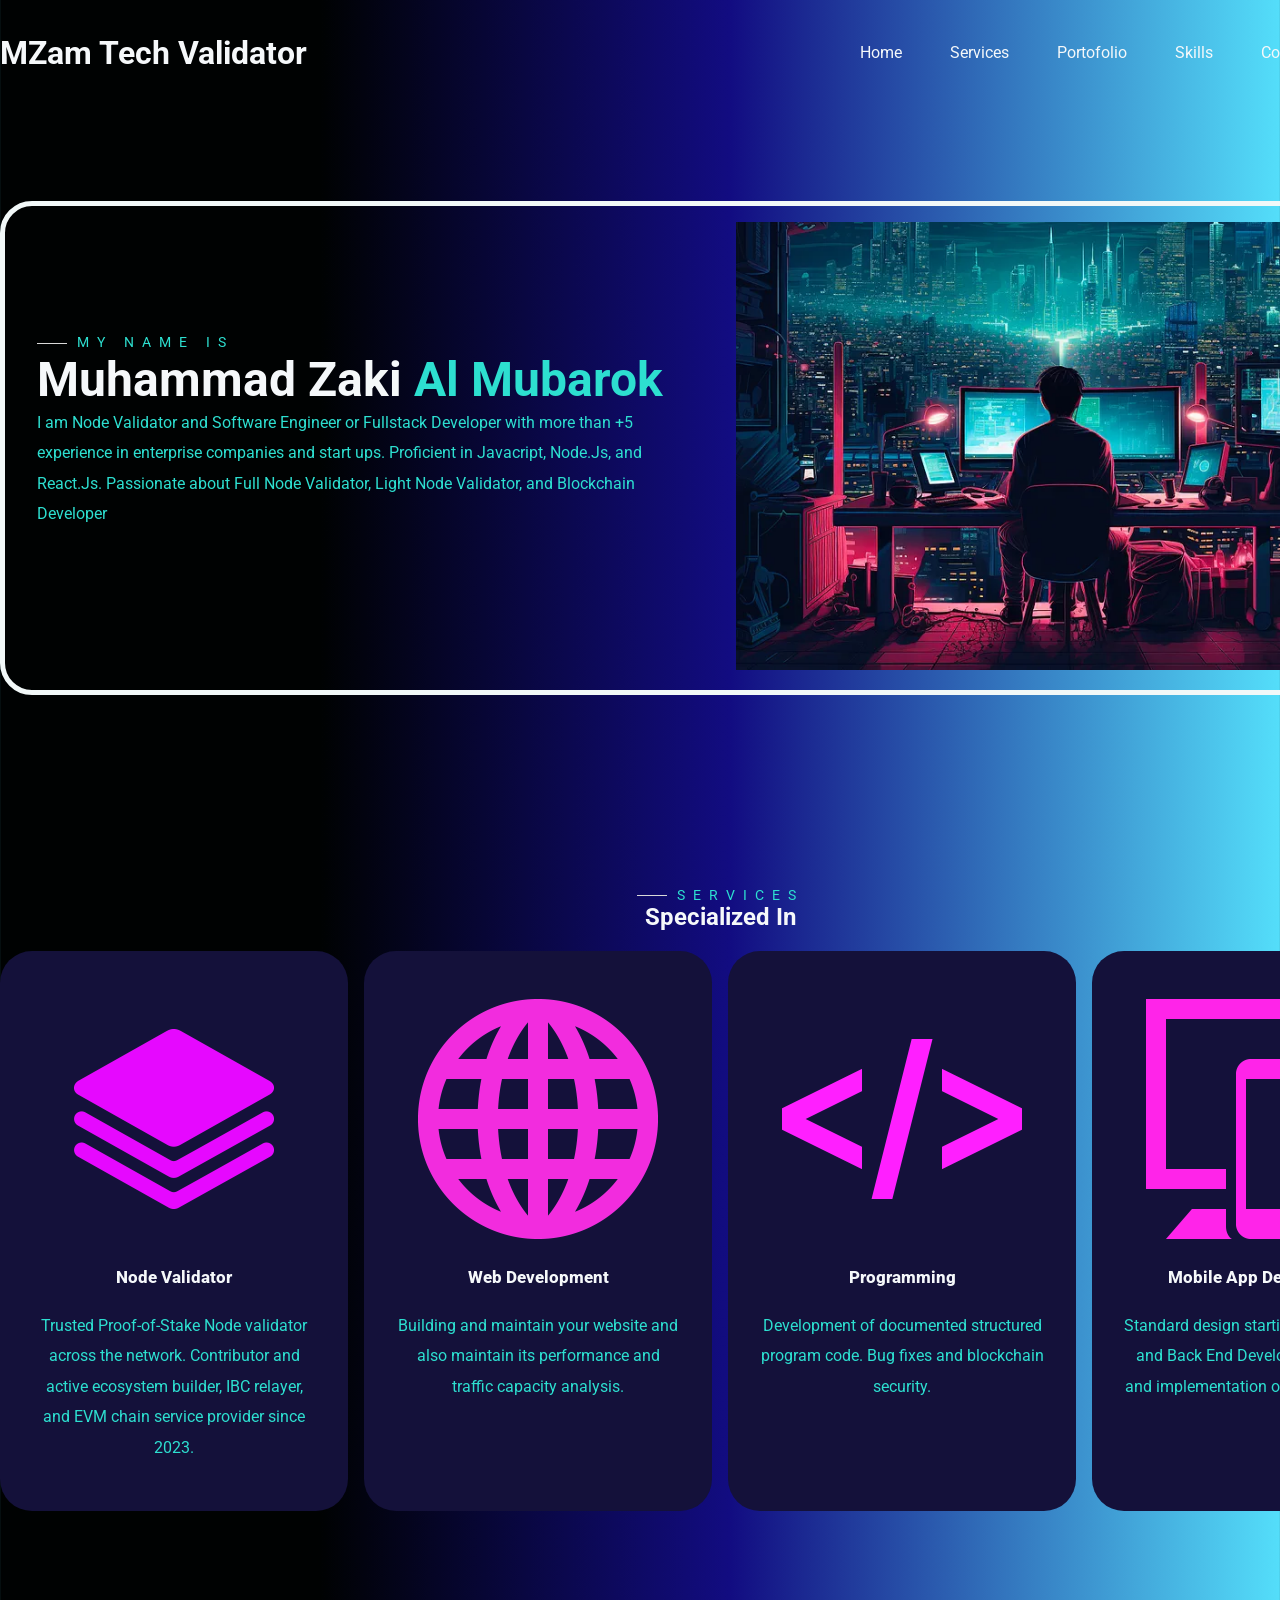
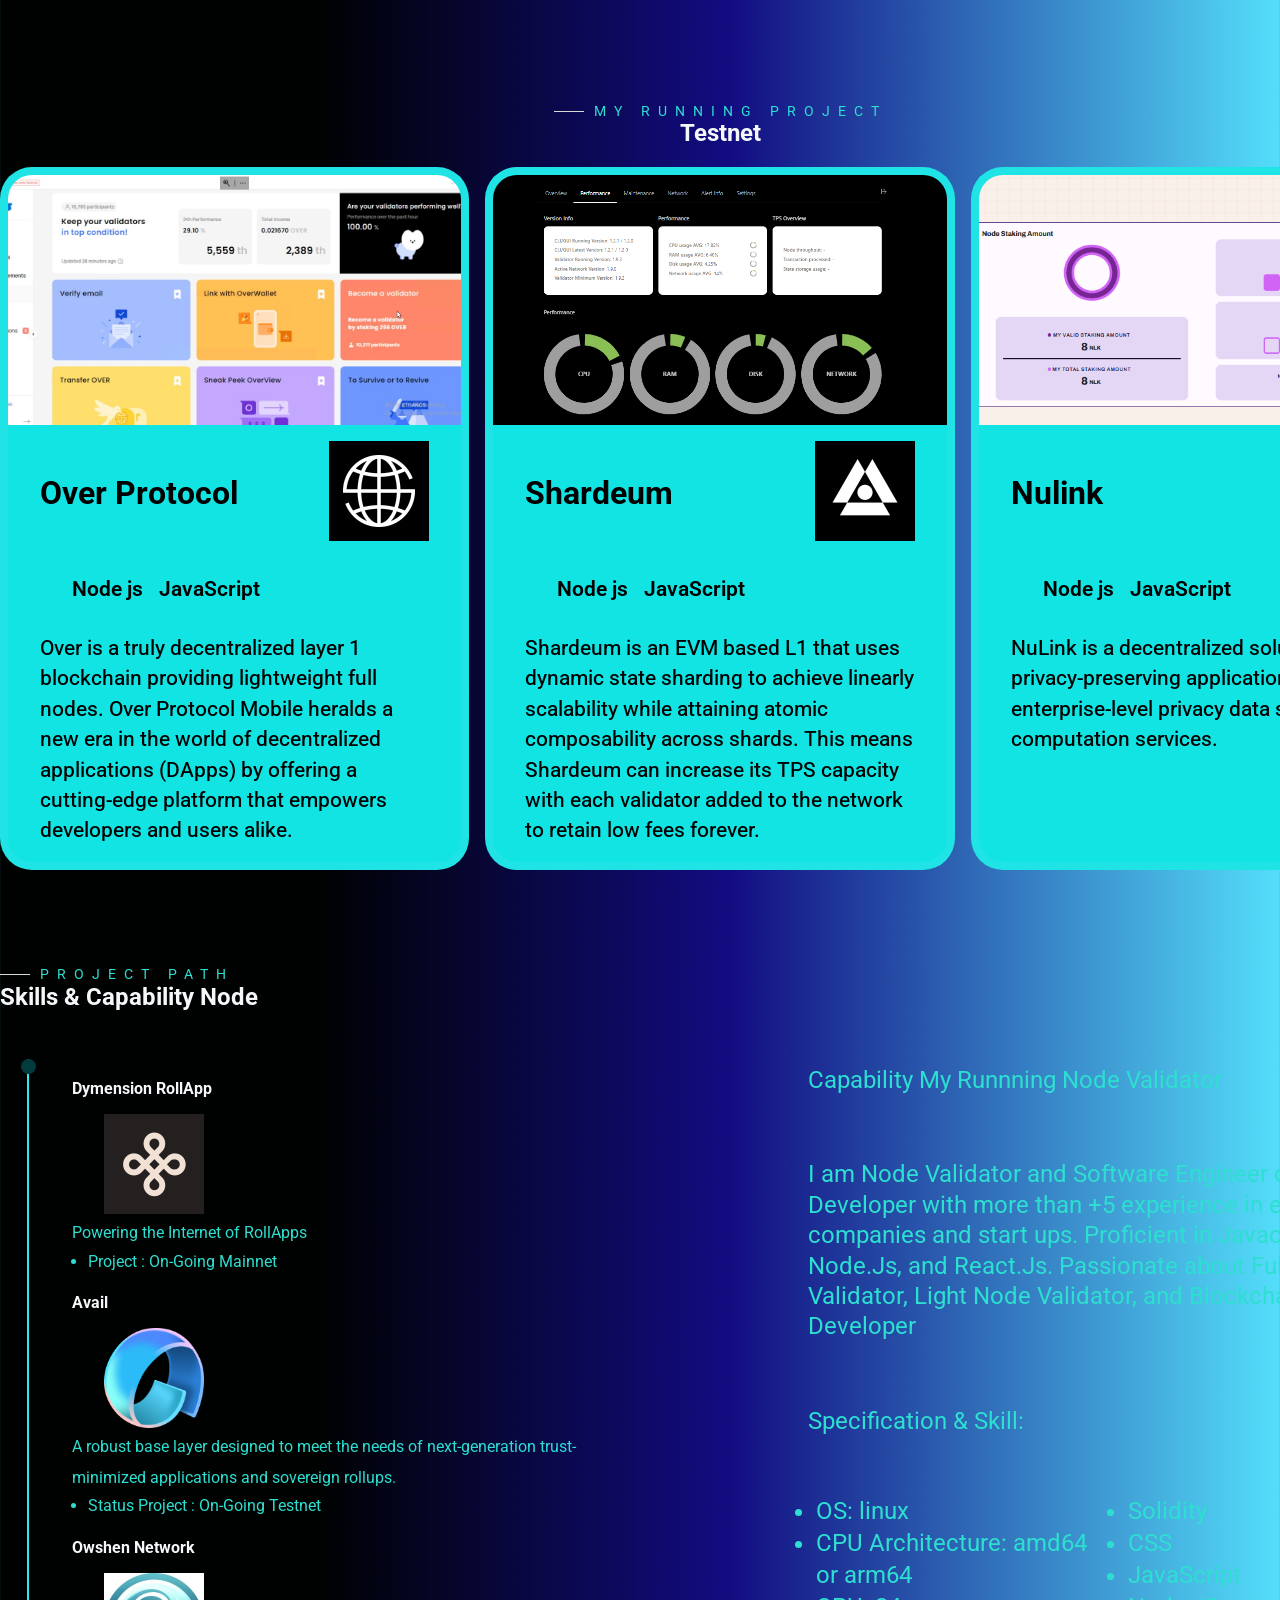
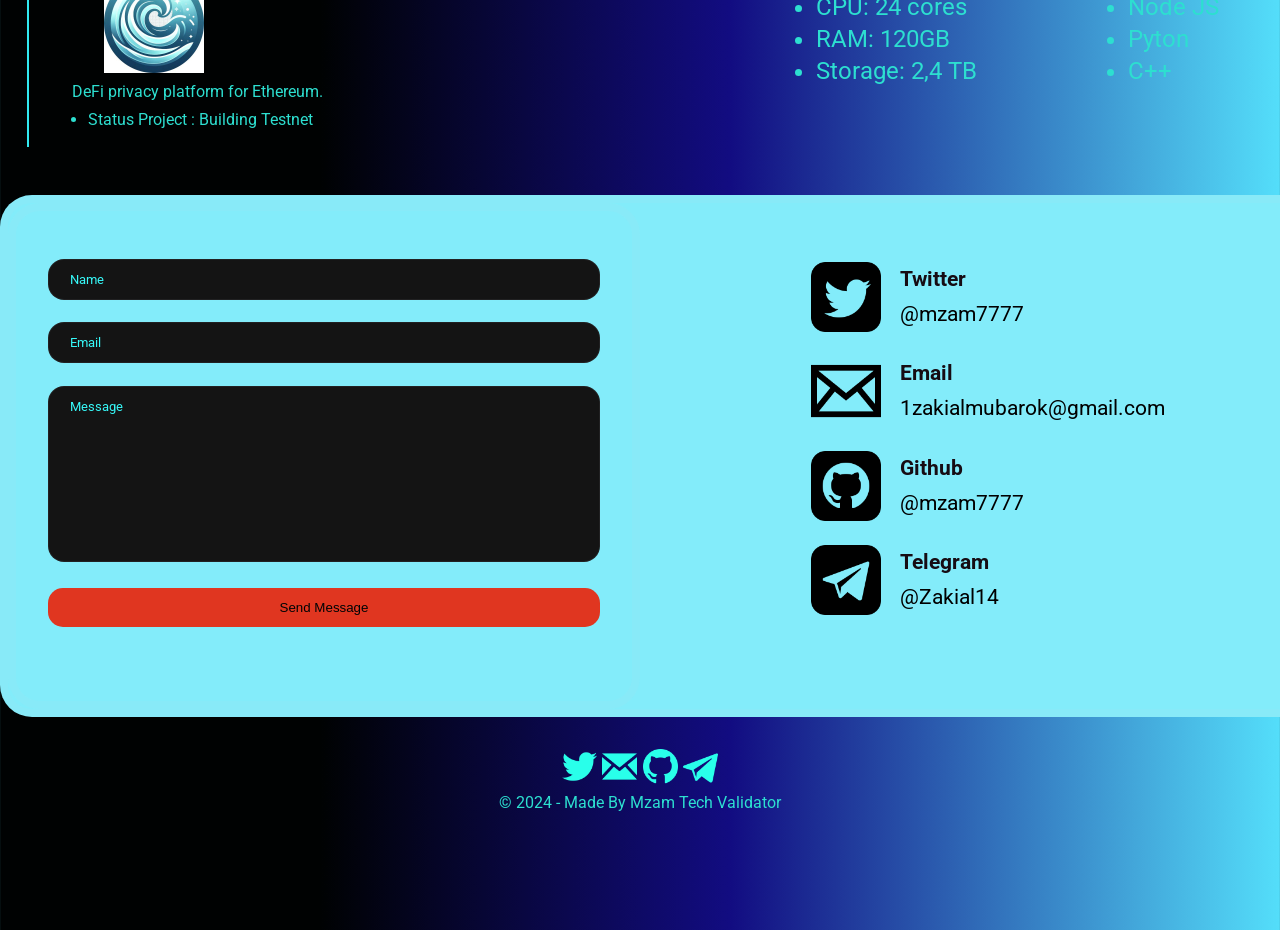
<file: index.html>
<!DOCTYPE html>
<html lang="en">
    <head>
        <meta charset="UTF-8">
        <meta http-equiv="X-UA-Compatible" content="IE=edge"/>
        <meta name="viewport" content="width=device-width, initial-scale=1.0"/>
        <title>Muhammad Zaki Al Mubarok - Node Validator</title>
        <link rel="stylesheet" href="./styles/style.css"/>
        <link rel="stylesheet" href="./styles/responsive.css"/>

    </head>

    <body>

        <!--Header-->
        <header class="header">
            <div class="main-container">
                <div class="nav">
                    <div class="logo">
                        <a href="/">MZam Tech Validator</a>
                    </div>

                    <nav class="navbar">
                        <ul>
                            <li><a href="#hero">Home</a></li>
                            <li><a href="#services">Services</a></li>
                            <li><a href="#portofolios">Portofolio</a></li>
                            <li><a href="#experiences">Skills</a></li>
                            <li><a href="#contact">Contact</a></li>
                            <li>
                                <a href="/resume.pdf" target="_blank">
                                    <button class="btn">Resume</button>
                                </a>
                             </li>
                        </ul>
                    </nav>

                    
                    <div class="burger">
                        <div class="line-1"></div>
                        <div class="line-2"></div>
                        <div class="line-3"></div> 
                        
                        
                    </div> 
                </div>

                
            </div>

        </header>
        <!--End Header-->



        <section id="hero">

            <div class="main-container">
            

                <div class="hero-grid">

              


             
                   <div class="hero-left">
                        <h3 class="pre-title">My name is</h3>
                        <h1 class="hero-name">Muhammad Zaki <span>Al Mubarok</span></h1>
                        <p>I am Node Validator and Software Engineer or Fullstack Developer with more than +5 experience in enterprise companies and start ups. Proficient in Javacript, Node.Js, and React.Js. Passionate about Full Node Validator, Light Node Validator, and Blockchain Developer</p>

                    

                    </div>

                    <div class="hero-right">
                
                        <img src="./images/itigogo.jpeg" width="670px" height="480x" />

                    </div>
                </div>

             
            </div>

            

           
        </section>
        <!--Services-->
        <section id="services">
            <div class="services main-container">
                <h3 class="pre-title">Services</h3>
                <h1 class="section-title services-title">Specialized In</h1>

                <div class="grid-3">
                    <!--Services 1-->
                    <div class="service">
                        <div clas="service-icon">
                            <img src="./images/icon1.jpeg"/>
                            

                        </div>
                        <h4>Node Validator</h4>
                        <p>Trusted Proof-of-Stake Node validator across the network. Contributor and active ecosystem builder, IBC relayer, and EVM chain service provider since 2023.</p>
                    </div>
                    
                    <!--Services 2-->
                    <div class="service">
                        <div clas="service-icon">
                            <img src="./images/web.jpeg"/>
                            

                        </div>
                        <h4>Web Development</h4>
                        <p>Building and maintain your website and also maintain its performance and traffic capacity analysis.</p>
                    </div>

                    <!--Services 3-->
                    <div class="service">
                        <div clas="service-icon">
                            <img src="./images/codelogos.jpeg"/>
                            

                        </div>
                        <h4>Programming</h4>
                        <p>Development of documented structured program code. Bug fixes and blockchain security.</p>
                    </div>

                    <!--Services 4-->
                    <div class="service">
                        <div clas="service-icon">
                            <img src="./images/mobileapp.jpeg"/>
                            

                        </div>
                        <h4>Mobile App Development</h4>
                        <p>Standard design starting from Front End and Back End Development. Building and implementation of your application.</p>
                    </div>

                     
                </div>
            </div>
        </section>
        <!--End of Services-->
        


        <!--Portofolio-->
        <section id="portofolios">


            <div class="portofolios main-container">
                <h3 class="pre-title">My Running Project</h3>
                <h1 class="section-title">Testnet</h1>

                <div class="grid-3">
                   

                    <!--Portofolio 2-->
                    <div class="portofolio">
                        <div class="portofolio-cover">
                            <img src="./images/OverProtocol.jpeg" alt="Portofolio 2">
                        </div>

                        <div class="portofolio-info">
                            <div class="portofolio-title">
                                <h4>Over Protocol</h4>
                                <a href="https://over.network/overnode" class="portofolio-link">
                                    <img src="./images/LogoOver.jpg" width="100px" height="100px" >
                                </a>
                            
                            </div>

                            <div class="portofolio-tags">
                                <div>Node js</div>
                                <div>JavaScript</div>
                            </div>


                            <p>
                                Over is a truly decentralized layer 1 blockchain providing lightweight full nodes. Over Protocol Mobile heralds a new era in the world of decentralized applications (DApps) by offering a cutting-edge platform that empowers developers and users alike.
                            </p>
                        </div>
                    </div>

                    <!--Portofolio 1-->
                    <div class="portofolio">
                        <div class="portofolio-cover">
                            <img src="./images/Shardeum.jpeg" alt="Portofolio 1" >

                        </div>

                        <div class="portofolio-info">
                            <div class="portofolio-title">
                                <h4>Shardeum</h4>
                                <a href="https://137.184.121.193:8080/" class="portofolio-link">
                                    <img src="./images/LogoShardeum.jpg" width="100px" height="100px">
                                </a>
                            
                            </div>

                            <div class="portofolio-tags">
                                <div>Node js</div>
                                <div>JavaScript</div>
                            </div>


                            <p>
                                Shardeum is an EVM based L1 that uses dynamic state sharding to achieve linearly scalability while attaining atomic composability across shards. This means Shardeum can increase its TPS capacity with each validator added to the network to retain low fees forever.
                            </p>
                        </div>
                    </div>

                    



                    <!--Portofolio 3-->
                    <div class="portofolio">
                        <div class="portofolio-cover">
                            <img src="./images/Nulink.jpeg" alt="Portofolio 3">
                        </div>

                        <div class="portofolio-info">
                            <div class="portofolio-title">
                                <h4>Nulink</h4>
                                <a href="https://dashboard.testnet.nulink.org/staking" class="portofolio-link">
                                    <img src="./images/LogoNulink.jpg" width="100px" height="100px">
                                </a>
                            
                            </div>

                            <div class="portofolio-tags">
                                <div>Node js</div>
                                <div>JavaScript</div>
                            </div>


                            <p>
                                NuLink is a decentralized solution for privacy-preserving application. It provides enterprise-level privacy data sharing and computation services.
                            </p>
                        </div>
                    </div>







                </div>
                
            </div>
        </section>

        <!--End of Portofolio-->


        <!--Experience Build and Capability Node-->
        <section id="experiences">
            <div class="experience main-container">
                <h3 class="pre-title">Project Path</h3>
                <h1 class="section-title">Skills & Capability Node</h1>

                <div class="build-grid">
                    <div class="build-left">
                        <div class="project">
                            <div class="line">
                                <div></div>
                            </div>

                            <div class="project-info">
                                <div class="project-title">
                                    <h4>Dymension RollApp</h4>
                                    <a href="/" class="project-link">
                                        <img src="./images/LogoDymension.jpg" width="100px" height="100px">
                                    </a>

                                   

                                    <p> Powering the Internet of RollApps
                                    </p> 

                                    
                                    <ul>
                                        <li>Project : On-Going Mainnet</li>
                                    </ul> 

                                </div>

                                <div class="project-title">
                                    <h4>Avail</h4>
                                    <a href="/" class="project-link">
                                        <img src="./images/LogoAvail.jpeg" width="100px" height="100px">
                                    </a>


                                    <p> 
                                        A robust base layer designed to meet the needs of next-generation trust-minimized applications and sovereign rollups.
                                    </p> 

                                    <ul>
                                        <li>Status Project : On-Going Testnet</li>
                                    </ul> 
                                   




                                </div>

                                <div class="project-title">
                                    <h4>Owshen Network</h4>
                                    <a href="/" class="project-link">
                                        <img src="./images/LogoOwshen.jpeg" width="100px" height="100px">
                                    </a>

                                    <p> 
                                        DeFi privacy platform for Ethereum.
                                    </p> 

                                    <ul>
                                        <li>Status Project : Building Testnet</li>


                                    </ul>
                                    


                                </div>
                                
                            </div>
                        </div>
                    </div>










                    <div class="build-right">
                        <p>
                            Capability My Runnning Node Validator 
                        </p>

                        <p>I am Node Validator and Software Engineer or Fullstack Developer with more than +5 experience in enterprise companies and start ups. Proficient in Javacript, Node.Js, and React.Js. Passionate about Full Node Validator, Light Node Validator, and Blockchain Developer</p>
                        <p>
                            Specification & Skill:
                        </p>

                        <div class="skill-list">
                            <ul>
                                <li>OS: linux</li>
                                <li>CPU Architecture: amd64 or arm64</li>
                                <li>CPU: 24 cores</li>
                                <li>RAM: 120GB</li>
                                <li>Storage: 2,4 TB</li>

                            </ul>

                          

                            <ul> 
                                <li>Solidity</li>
                                <li>CSS</li>
                                <li>JavaScript</li>
                                <li>Node JS</li>
                                <li>Pyton</li>
                                <li>C++</li>
                            </ul>






                        </div>

                    </div>
                </div>

            </div>
        </section>

        <!--End Experience Build and Capability Node-->

    
        <!--Contact-->
        <section id="contact">

            

            <div class="contact main-container">
                <div class="contact-left">
                    <form 
                    class="contact-form" 
                    action="https://formspree.io/f/mvoerobk" 
                    method="POST">
                        <div>
                            <input type="text" placeholder="Name" name="name"/>
                        </div>

                        <div>
                            <input type="email" placeholder="Email" name="email"/>
                        </div>

                        <div>
                            <textarea type="message" 
                            placeholder="Message"
                            name="message" id="message" cols="30" rows="10"></textarea>
                        </div>

                        <div>
                            <button class="btn-submit">Send Message</button>
                        </div>
                        
                    </form>

                </div>





                <div class="contact-right">

                     <!--Contact 1-->
                    <div class="contact-item">
                        <div class="contact-item-icon">
                            <img src="./images/iconmonstr-twitter-3-240.jpeg"width="70px" height="70px"/>
                        </div>

                        <div class="contact-item-detail">
                            <h4>Twitter</h4>
                            <p>@mzam7777</p>
                        </div>
                        
                    </div>

                   

                    <!--Contact 2-->
                    <div class="contact-item">
                        <div class="contact-item-icon">
                            <img src="./images/email.jpeg" width="70px" height="70px"/>
                        </div>

                        <div class="contact-item-detail">
                            <h4>Email</h4>
                            <p>1zakialmubarok@gmail.com</p>
                        </div>
                        
                    </div>

                    

                    <!--Contact 3-->

                    <div class="contact-item">
                        <div class="contact-item-icon">
                            <img src="./images/github.jpeg" width="70px" height="70px"/>
                        </div>

                        <div class="contact-item-detail">
                            <h4>Github</h4>
                            <p>@mzam7777</p>
                        </div>
                        
                    </div>

                   

                    <!--Contact 4-->

                    <div class="contact-item">
                        <div class="contact-item-icon">
                            <img src="./images/icontelegram.jpeg" width="70px" height="70px"/>
                        </div>

                        <div class="contact-item-detail">
                            <h4>Telegram</h4>
                            <p>@Zakial14</p>
                        </div>
                        
                    </div>

                    




                </div>
            </div>
        </section>



        <!--End Of Contact-->


        <!--Footer-->

        <section id="footer">
            <div class="footer-icons">
                <a href="">
                    <img src="./images/iconmonstr-twitter-1-240.jpeg" width="35px" height="35px"/>
                </a>

                <a href="">
                    <img src="./images/iconmonstr-email-1-240.jpeg" width="35px" height="35px"/>
                </a>

                <a href="">
                    <img src="./images/iconmonstr-github-1-240.jpeg" width="35px" height="35px"/>
                </a>

                <a href="">
                    <img src="./images/iconmonstr-telegram-1-240.jpeg" width="35px" height="35px"/>
                </a>

                <p>&#169; 2024 - Made By Mzam Tech Validator</p>
            </div>
            
        </section>
        <!--End Of Foooter-->

        <script src="scripts/main.js"></script>

        








    </body>
</html>
</file>
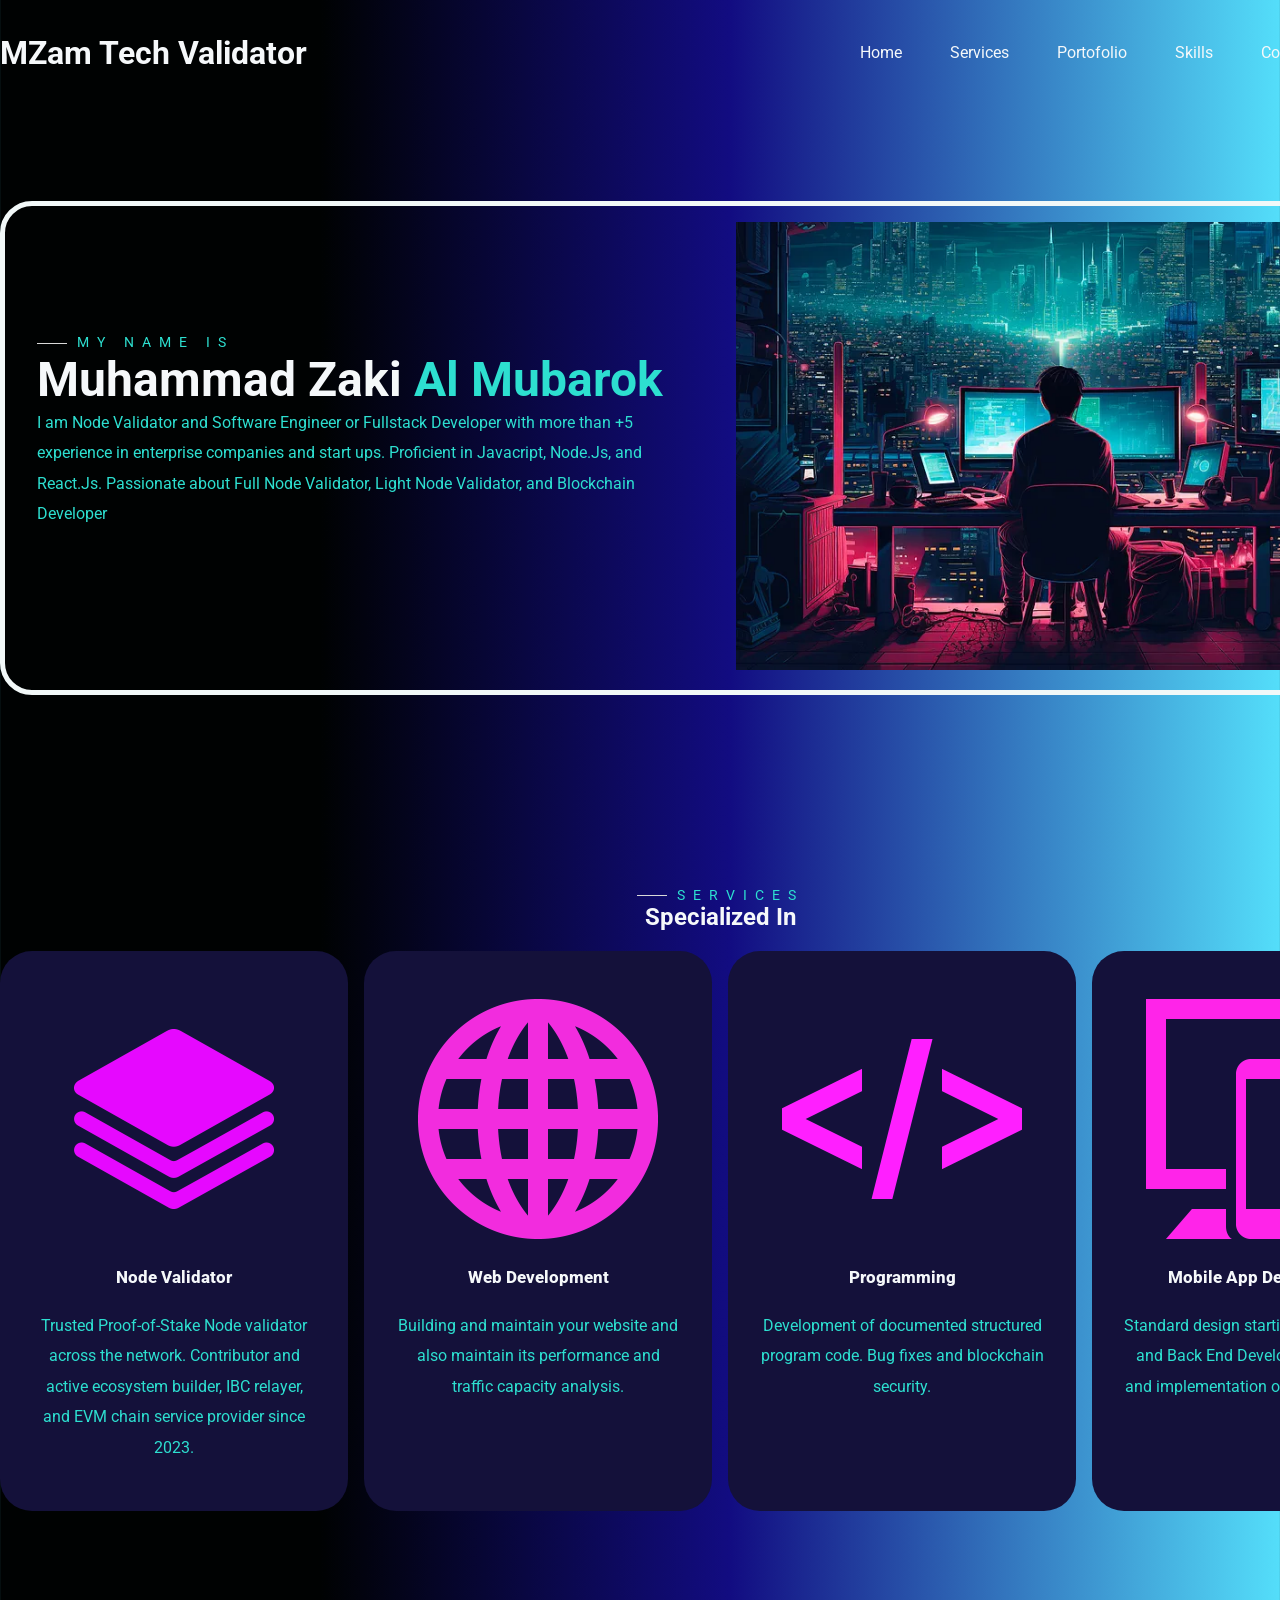
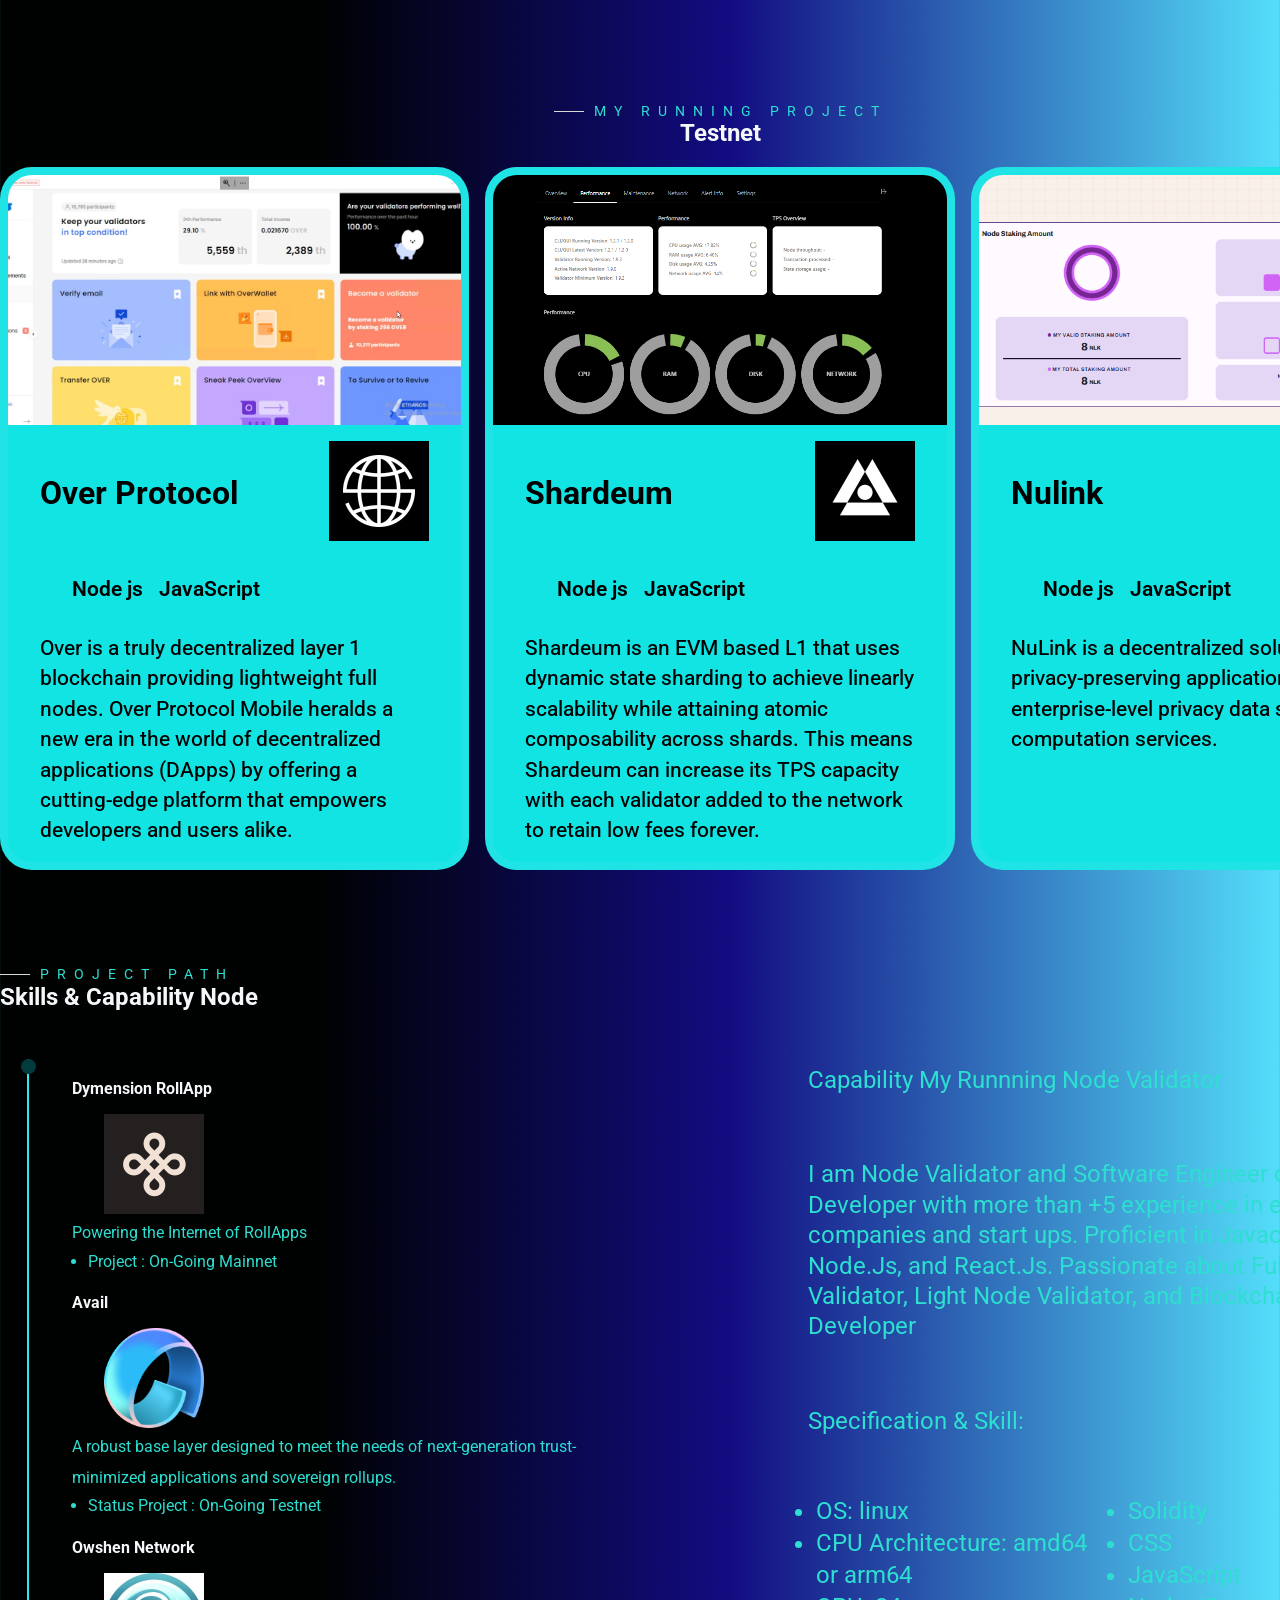
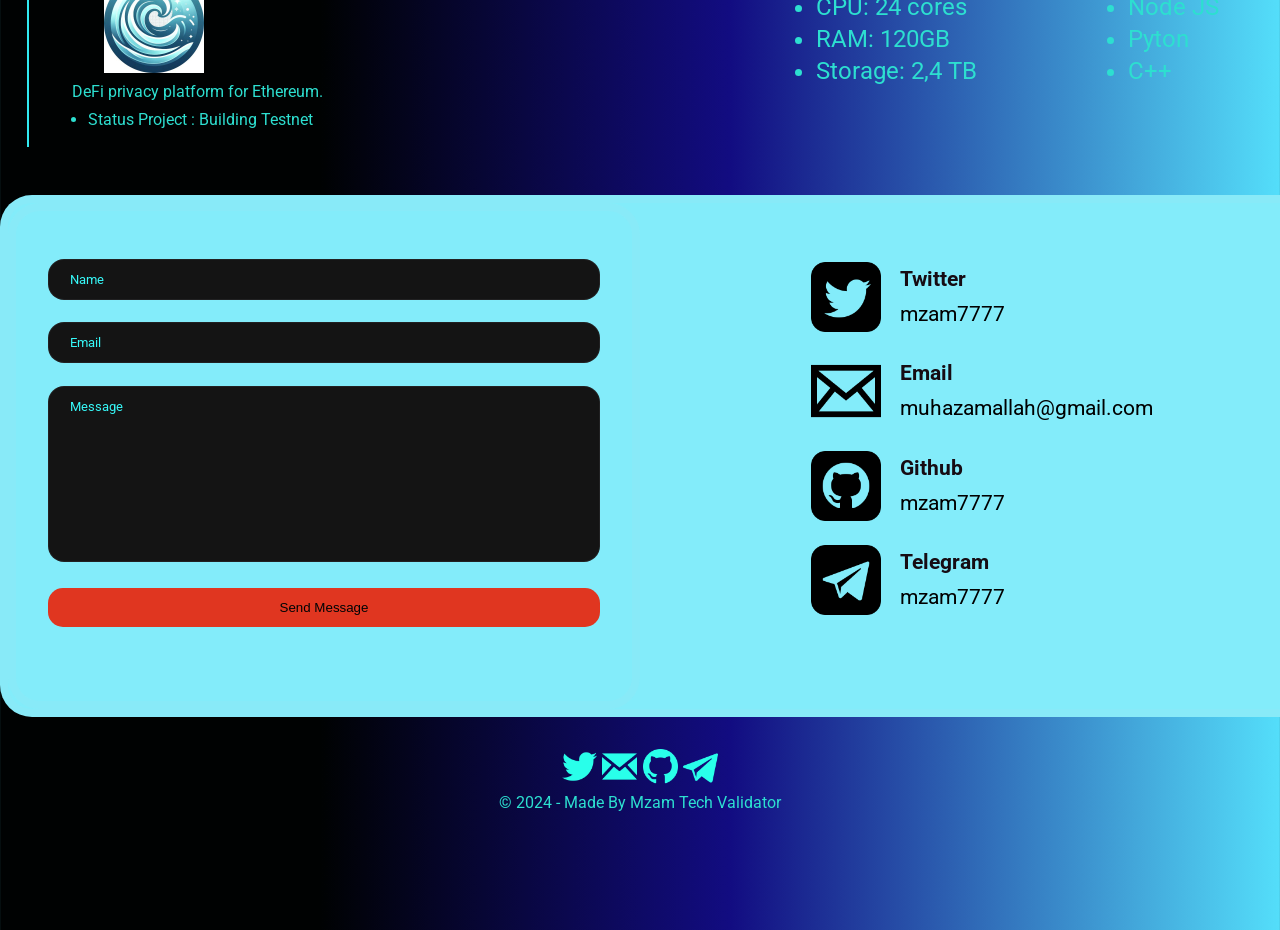
<file: home.html>
<!DOCTYPE html>
<html lang="en">
    <head>
        <meta charset="UTF-8">
        <meta http-equiv="X-UA-Compatible" content="IE=edge"/>
        <meta name="viewport" content="width=device-width, initial-scale=1.0"/>
        <title>Muhammad Zaki Al Mubarok - Node Validator</title>
        <link rel="stylesheet" href="./styles/style.css"/>
        <link rel="stylesheet" href="./styles/responsive.css"/>

    </head>

    <body>

        <!--Header-->
        <header class="header">
            <div class="main-container">
                <div class="nav">
                    <div class="logo">
                        <a href="/">MZam Tech Validator</a>
                    </div>

                    <nav class="navbar">
                        <ul>
                            <li><a href="#hero">Home</a></li>
                            <li><a href="#services">Services</a></li>
                            <li><a href="#portofolios">Portofolio</a></li>
                            <li><a href="#experiences">Skills</a></li>
                            <li><a href="#contact">Contact</a></li>
                            <li>
                                <a href="/resume.pdf" target="_blank">
                                    <button class="btn">Resume</button>
                                </a>
                             </li>
                        </ul>
                    </nav>

                    
                    <div class="burger">
                        <div class="line-1"></div>
                        <div class="line-2"></div>
                        <div class="line-3"></div> 
                        
                        
                    </div> 
                </div>

                
            </div>

        </header>
        <!--End Header-->



        <section id="hero">

            <div class="main-container">
            

                <div class="hero-grid">

              


             
                   <div class="hero-left">
                        <h3 class="pre-title">My name is</h3>
                        <h1 class="hero-name">Muhammad Zaki <span>Al Mubarok</span></h1>
                        <p>I am Node Validator and Software Engineer or Fullstack Developer with more than +5 experience in enterprise companies and start ups. Proficient in Javacript, Node.Js, and React.Js. Passionate about Full Node Validator, Light Node Validator, and Blockchain Developer</p>

                    

                    </div>

                    <div class="hero-right">
                
                        <img src="./images/itigogo.jpeg" width="670px" height="480x" />

                    </div>
                </div>

             
            </div>

            

           
        </section>
        <!--Services-->
        <section id="services">
            <div class="services main-container">
                <h3 class="pre-title">Services</h3>
                <h1 class="section-title services-title">Specialized In</h1>

                <div class="grid-3">
                    <!--Services 1-->
                    <div class="service">
                        <div clas="service-icon">
                            <img src="./images/icon1.jpeg"/>
                            

                        </div>
                        <h4>Node Validator</h4>
                        <p>Trusted Proof-of-Stake Node validator across the network. Contributor and active ecosystem builder, IBC relayer, and EVM chain service provider since 2023.</p>
                    </div>
                    
                    <!--Services 2-->
                    <div class="service">
                        <div clas="service-icon">
                            <img src="./images/web.jpeg"/>
                            

                        </div>
                        <h4>Web Development</h4>
                        <p>Building and maintain your website and also maintain its performance and traffic capacity analysis.</p>
                    </div>

                    <!--Services 3-->
                    <div class="service">
                        <div clas="service-icon">
                            <img src="./images/codelogos.jpeg"/>
                            

                        </div>
                        <h4>Programming</h4>
                        <p>Development of documented structured program code. Bug fixes and blockchain security.</p>
                    </div>

                    <!--Services 4-->
                    <div class="service">
                        <div clas="service-icon">
                            <img src="./images/mobileapp.jpeg"/>
                            

                        </div>
                        <h4>Mobile App Development</h4>
                        <p>Standard design starting from Front End and Back End Development. Building and implementation of your application.</p>
                    </div>

                     
                </div>
            </div>
        </section>
        <!--End of Services-->
        


        <!--Portofolio-->
        <section id="portofolios">


            <div class="portofolios main-container">
                <h3 class="pre-title">My Running Project</h3>
                <h1 class="section-title">Testnet</h1>

                <div class="grid-3">
                   

                    <!--Portofolio 2-->
                    <div class="portofolio">
                        <div class="portofolio-cover">
                            <img src="./images/OverProtocol.jpeg" alt="Portofolio 2">
                        </div>

                        <div class="portofolio-info">
                            <div class="portofolio-title">
                                <h4>Over Protocol</h4>
                                <a href="/" class="portofolio-link">
                                    <img src="./images/LogoOver.jpg" width="100px" height="100px" >
                                </a>
                            
                            </div>

                            <div class="portofolio-tags">
                                <div>Node js</div>
                                <div>JavaScript</div>
                            </div>


                            <p>
                                Over is a truly decentralized layer 1 blockchain providing lightweight full nodes. Over Protocol Mobile heralds a new era in the world of decentralized applications (DApps) by offering a cutting-edge platform that empowers developers and users alike.
                            </p>
                        </div>
                    </div>

                    <!--Portofolio 1-->
                    <div class="portofolio">
                        <div class="portofolio-cover">
                            <img src="./images/Shardeum.jpeg" alt="Portofolio 1" >

                        </div>

                        <div class="portofolio-info">
                            <div class="portofolio-title">
                                <h4>Shardeum</h4>
                                <a href="/" class="portofolio-link">
                                    <img src="./images/LogoShardeum.jpg" width="100px" height="100px">
                                </a>
                            
                            </div>

                            <div class="portofolio-tags">
                                <div>Node js</div>
                                <div>JavaScript</div>
                            </div>


                            <p>
                                Shardeum is an EVM based L1 that uses dynamic state sharding to achieve linearly scalability while attaining atomic composability across shards. This means Shardeum can increase its TPS capacity with each validator added to the network to retain low fees forever.
                            </p>
                        </div>
                    </div>

                    



                    <!--Portofolio 3-->
                    <div class="portofolio">
                        <div class="portofolio-cover">
                            <img src="./images/Nulink.jpeg" alt="Portofolio 3">
                        </div>

                        <div class="portofolio-info">
                            <div class="portofolio-title">
                                <h4>Nulink</h4>
                                <a href="/" class="portofolio-link">
                                    <img src="./images/LogoNulink.jpg" width="100px" height="100px">
                                </a>
                            
                            </div>

                            <div class="portofolio-tags">
                                <div>Node js</div>
                                <div>JavaScript</div>
                            </div>


                            <p>
                                NuLink is a decentralized solution for privacy-preserving application. It provides enterprise-level privacy data sharing and computation services.
                            </p>
                        </div>
                    </div>







                </div>
                
            </div>
        </section>

        <!--End of Portofolio-->


        <!--Experience Build and Capability Node-->
        <section id="experiences">
            <div class="experience main-container">
                <h3 class="pre-title">Project Path</h3>
                <h1 class="section-title">Skills & Capability Node</h1>

                <div class="build-grid">
                    <div class="build-left">
                        <div class="project">
                            <div class="line">
                                <div></div>
                            </div>

                            <div class="project-info">
                                <div class="project-title">
                                    <h4>Dymension RollApp</h4>
                                    <a href="/" class="project-link">
                                        <img src="./images/LogoDymension.jpg" width="100px" height="100px">
                                    </a>

                                   

                                    <p> Powering the Internet of RollApps
                                    </p> 

                                    
                                    <ul>
                                        <li>Project : On-Going Mainnet</li>
                                    </ul> 

                                </div>

                                <div class="project-title">
                                    <h4>Avail</h4>
                                    <a href="/" class="project-link">
                                        <img src="./images/LogoAvail.jpeg" width="100px" height="100px">
                                    </a>


                                    <p> 
                                        A robust base layer designed to meet the needs of next-generation trust-minimized applications and sovereign rollups.
                                    </p> 

                                    <ul>
                                        <li>Status Project : On-Going Testnet</li>
                                    </ul> 
                                   




                                </div>

                                <div class="project-title">
                                    <h4>Owshen Network</h4>
                                    <a href="/" class="project-link">
                                        <img src="./images/LogoOwshen.jpeg" width="100px" height="100px">
                                    </a>

                                    <p> 
                                        DeFi privacy platform for Ethereum.
                                    </p> 

                                    <ul>
                                        <li>Status Project : Building Testnet</li>


                                    </ul>
                                    


                                </div>
                                
                            </div>
                        </div>
                    </div>










                    <div class="build-right">
                        <p>
                            Capability My Runnning Node Validator 
                        </p>

                        <p>I am Node Validator and Software Engineer or Fullstack Developer with more than +5 experience in enterprise companies and start ups. Proficient in Javacript, Node.Js, and React.Js. Passionate about Full Node Validator, Light Node Validator, and Blockchain Developer</p>
                        <p>
                            Specification & Skill:
                        </p>

                        <div class="skill-list">
                            <ul>
                                <li>OS: linux</li>
                                <li>CPU Architecture: amd64 or arm64</li>
                                <li>CPU: 24 cores</li>
                                <li>RAM: 120GB</li>
                                <li>Storage: 2,4 TB</li>

                            </ul>

                          

                            <ul> 
                                <li>Solidity</li>
                                <li>CSS</li>
                                <li>JavaScript</li>
                                <li>Node JS</li>
                                <li>Pyton</li>
                                <li>C++</li>
                            </ul>






                        </div>

                    </div>
                </div>

            </div>
        </section>

        <!--End Experience Build and Capability Node-->

    
        <!--Contact-->
        <section id="contact">

            

            <div class="contact main-container">
                <div class="contact-left">
                    <form 
                    class="contact-form" 
                    action="https://formspree.io/f/mvoerobk" 
                    method="POST">
                        <div>
                            <input type="text" placeholder="Name" name="name"/>
                        </div>

                        <div>
                            <input type="email" placeholder="Email" name="email"/>
                        </div>

                        <div>
                            <textarea type="message" 
                            placeholder="Message"
                            name="message" id="message" cols="30" rows="10"></textarea>
                        </div>

                        <div>
                            <button class="btn-submit">Send Message</button>
                        </div>
                        
                    </form>

                </div>





                <div class="contact-right">

                     <!--Contact 1-->
                    <div class="contact-item">
                        <div class="contact-item-icon">
                            <img src="./images/iconmonstr-twitter-3-240.jpeg"width="70px" height="70px"/>
                        </div>

                        <div class="contact-item-detail">
                            <h4>Twitter</h4>
                            <p>mzam7777</p>
                        </div>
                        
                    </div>

                   

                    <!--Contact 2-->
                    <div class="contact-item">
                        <div class="contact-item-icon">
                            <img src="./images/email.jpeg" width="70px" height="70px"/>
                        </div>

                        <div class="contact-item-detail">
                            <h4>Email</h4>
                            <p>muhazamallah@gmail.com</p>
                        </div>
                        
                    </div>

                    

                    <!--Contact 3-->

                    <div class="contact-item">
                        <div class="contact-item-icon">
                            <img src="./images/github.jpeg" width="70px" height="70px"/>
                        </div>

                        <div class="contact-item-detail">
                            <h4>Github</h4>
                            <p>mzam7777</p>
                        </div>
                        
                    </div>

                   

                    <!--Contact 4-->

                    <div class="contact-item">
                        <div class="contact-item-icon">
                            <img src="./images/icontelegram.jpeg" width="70px" height="70px"/>
                        </div>

                        <div class="contact-item-detail">
                            <h4>Telegram</h4>
                            <p>mzam7777</p>
                        </div>
                        
                    </div>

                    




                </div>
            </div>
        </section>



        <!--End Of Contact-->


        <!--Footer-->

        <section id="footer">
            <div class="footer-icons">
                <a href="">
                    <img src="./images/iconmonstr-twitter-1-240.jpeg" width="35px" height="35px"/>
                </a>

                <a href="">
                    <img src="./images/iconmonstr-email-1-240.jpeg" width="35px" height="35px"/>
                </a>

                <a href="">
                    <img src="./images/iconmonstr-github-1-240.jpeg" width="35px" height="35px"/>
                </a>

                <a href="">
                    <img src="./images/iconmonstr-telegram-1-240.jpeg" width="35px" height="35px"/>
                </a>

                <p>&#169; 2024 - Made By Mzam Tech Validator</p>
            </div>
            
        </section>
        <!--End Of Foooter-->

        <script src="scripts/main.js"></script>

        








    </body>
</html>
</file>
<file: styles/style.css>
@import url('https://fonts.googleapis.com/css2?family=Roboto:ital,wght@0,400;0,500;1,700&display=swap');


:root {
    --primaryTextColor: #f5f8fa;
    --secondaryTextColor: #2ddfd0;

    --bordercolor: rgba(211, 201, 221, 0.067);
    --linecolor: #d9d9d9;

    --primaryBackgroundColor: #fff;
    --secondaryBackgroundColor: #fbfbfb;
    --thirdBackgroundColor: #32d450;
    
    --primaryIconColor: #e03620;
    --primaryIconColorHover: #14113a;

    --sectionPadding: 6rem 0;

    --itemBorderRadius: 2rem;

}

* {
    margin: 0;
    padding: 0;
    box-sizing: border-box;
}


body {
   
    background: rgb(0,2,2);
    background: linear-gradient(90deg, rgba(0,2,2,1) 25%, rgba(18,12,129,1) 57%, rgba(84,222,250,1) 100%);
    font-family: "Roboto",sans-serif;
    width: auto;
    height: auto;
}

h1,h2,h3,h4,h5,h6, strong {
    color: var(--primaryTextColor);
}

p {
  font-size: 1rem; /* 1 rem=16 px */
  line-height: 1.9rem;
}

p, 
span, 
label, 
input, 
textarea, 
li {
    color: var(--secondaryTextColor)
}

a {
    text-decoration: none;
    
}

.main-container {
    width: 1440px;
    margin: 0 auto;
}

@media screen and (max-width: 1200px) {
    .main-container {
        width: 90%;
    }

}


/* Button */

.btn {
    padding: 1rem 1,5rem;
    background-color: rgb(0, 0, 2);  /*untuk mengatur warna background dalam button resume*/
    border: 13px solid rgb(0, 0, 2);  /*border itu untuk mengatur ukuran/warna kotak bagian dalam pada tulisan resume*/
    cursor: pointer;
    transition: .2s ease-in-out;
    
    


}

.btn:hover {                                                /*untuk mengatur efek warna ketika button resume ditekan*/
    box-shadow: rgba(0, 0, 0, 0.04) 0px 3px 5px;
}


/*Tittles*/
.pre-title {
    text-transform:uppercase;
    letter-spacing: 0.5rem;
    color: var(--secondaryTextColor);
    position: relative;
    padding-left: 40px;
    width: fit-content;
    font-weight: 400;
    font-size: 0.9rem;

}

.pre-title::before{
    content:"";
    width: 30px;
    height: 1px;
    background: var(--linecolor);
    position: absolute;
    display: block;
    left: 0;
    top: 50%;


}

/* Layout */
.grid-3 {
    display:grid;
    grid-template-columns: repeat(auto-fit, minmax(250px, 1fr));
    gap: 3rem;
}

.header {
    grid-template-columns: repeat(auto-fit, minmax(250px, 1fr));
    gap: 3rem;

}



/* Logo and Navigation Menu */
.nav {
    display: flex;
    justify-content:space-between;
    grid-template-columns: repeat(auto-fit, minmax(250px, 1fr));
    padding: 2rem 0;
}

.nav ul {
    list-style: none;
    display: flex;
    gap: 3rem;

}

.logo {
    display:flex;
    align-items: center;
    font-weight: 700;
    font-size: 2rem;

}




.logo a{                                     /*warna logo (MZ) */
    color:var(--primaryTextColor);
}


/*warna tulisan (services, portofolio, etc) */
nav ul li {
    display: flex;
    align-items: center;
    color: var(--primaryTextColor);

}

nav ul li a {
    color: var(--primaryTextColor);
}


/* warna tulisan pada kata/button resume */
nav ul li a button{
    color: var(--primaryTextColor);
}

/* Burger */
.burger div{
    width: 30px;      /*lebar garis 3*/
    height: 4px;      /*tinggi garis 3*/
    background-color: #000;
    margin: 6px;     /*jarak antar garis */
    transition: all.3s;
    z-index: 99;
}

.burger {
    display: none;
    z-index: 99;
    position: fixed;
    top: 33px;
    right: 35px;
    border-radius: var(--itemBorderRadius);
    overflow: hidden; 
    border: 5px solid #22eeee;
    background: #22eeee;
    
}

/* Hero Section */
#hero {
   
    

   
    padding: var(--sectionPadding);
    

    align-items:center;

    
   
   
    
    
}

.hero{
    padding: var(--sectionPadding);
    

    align-items:center;

}
.hero-grid{
    display: grid;
    grid-template-columns: repeat(auto-fit, minmax(360px, 1fr));
    gap: 1rem;
    border-radius: var(--itemBorderRadius);
    overflow: hidden; 
    border: 5px solid #f1f8f8;
    
}

.hero-name {
    font-size: 3rem;
    font-weight: 700px;
    margin:auto;
    

}


.hero-left {
    padding: 8rem 2rem;
  
    
    align-items: center;
    
   
    

}

.hero-right img{
    
    padding:1rem 0.5rem;
    
    align-items: center;
    
}

/*Services Section*/
#services {
    background-color: linear-gradient(90deg, rgba(0,2,2,1) 25%, rgba(18,12,129,1) 57%, rgba(84,222,250,1) 100%);
    padding: var(--sectionPadding);
}

.services .pre-title {
    height: 1rem;
    margin: auto;
}
    

.services-title {
    text-align: center;
    height: 3rem;
}

.service {
    padding: 3rem 2rem;
    text-align: center;
    background: var(--primaryIconColorHover);
    border-radius: var(--itemBorderRadius);
}

.service h4{
    margin: 1.5rem;
    font-weight: 800;
    font-size: 1.05rem;

}

.service-icon{
    background: var(--thirdBackgroundColor);
    width: fit-content;
    margin: 0 auto;
    padding: 1rem 1.5rem;
    border-radius: .5rem;
}

/* Portofolio Section */
#portofolios {
    padding: var(--sectionPadding);
   
}

.portofolio {
    border-radius: var(--itemBorderRadius);
    overflow: hidden; 
    border: 8px solid var(--bordercolor);
    background-color: #12e4e4;
    
}

.portofolio-cover {
    height: 250px;
    
}

.portofolio-cover img{
    width: 100%;
    height: 100%;
    object-fit: cover;
   
}

.portofolio-info {
    padding: 1rem  2rem;
}

.portofolio-info p{
    
    color: #000;
    font-weight: 450;
    font-size: 1.3rem;
}

.portofolio-link{
    border-radius: 10rem;
}

.portofolio-title{
    display: flex;
    justify-content: space-between;
    align-items: center;
    gap: 5rem;
}

.portofolio-title h4{
    color:#000;
    font-size: 2rem;
}

.portofolio-tags{
    display: flex;
    gap: 1rem;
    margin: 2rem 2rem;
    font-size: 1.3rem;
    font-weight: 600;
}

.portofolios .pre-title{
    height: 1rem;
    margin: auto;
}

.portofolios .section-title{
    text-align: center;
    height: 3rem;

}


<!--Experience Build and Capability Node-->
#experiences{
    padding: var(--sectionPadding);
    background-color: #0dd1d8;
    text-align: center;
}


.experiences .pre-title{
    height: 2rem;
    margin: auto;
    text-align: center;
    align-items: center;
    padding-top: 3rem;
}

.experiences .section-title{
    text-align: center;
    height: 3rem;
    padding: 2rem;
}

.build-grid{
    display: grid;
    grid-template-columns: repeat(auto-fit, minmax(350px, 1fr));
    gap: 8rem;
    
}

.project {
    display: flex;
    gap: 2rem;
    padding: 3rem 1rem;
}

.project .line{
    padding:0rem 0.7rem;
}

.project .line div{
    width: 2px;
    height: 100%;
    background: #31e9f0;
    position: relative;
}

.project-info{
   
    margin: auto;
}
.project-info p{
    margin: 0rem 1 10rem;



}

.project-info ul{
   margin: 0.1rem 0 1rem;
   padding: .1rem 1rem;
}

.project-title h4{
    margin: 1.3rem 0 1rem;
}

.project-link{
    padding: 3rem 2rem;
    
}



#build-left {
    padding: var(--sectionPadding);
   
}
.project-info{
    text-align: left;
    margin: auto;
}

/* The dot on the line*/
.project .line div:after{
    content: "";
    width: 15px;
    height: 15px;
    background: #013b3d;
    border-radius: 50%;
    position: absolute;
    left: -6px;
}

.skill-list{
    display: grid;
    grid-template-columns: 1fr 1fr;
    margin-top: 1.5rem;

}

.build-right{
    font-size: 1.5rem;
    padding: 1.4rem 1rem;
}
.build-right p{
    font-size: 1.5rem;
    padding: 2rem .5rem ;
}
.build-right ul{
    line-height: 2rem;
    padding: .2rem 1rem;

}

<!--Contact Section-->

#contact {
padding: var(--sectionPadding);
    
}

.contact {
    display: grid;
    grid-template-columns: repeat(auto-fit, minmax(350px, 1fr));
    gap: 10rem;
    background-color: #83ecfa;
    border-radius: var(--itemBorderRadius);
    overflow: hidden; 
    border: 8px solid var(--bordercolor);
 
    

}

.contact-left{
    border-radius: var(--itemBorderRadius);
    overflow: hidden; 
    border: 8px solid var(--bordercolor);
    padding: 3rem 2rem;
    

}
.contact-form div{
    margin-bottom: 1.4rem;
    color:#37f8f8;

}

.contact-form input, .contact-form textarea {
    width: 100%;
    padding: 0.75rem 1.3rem;
    font-family: "Roboto", sans-serif;
    background-color: #141414;
    border: 1px solid var(--bordercolor);
    border-radius: 16px;
    resize: none;


}

.contact-form input::placeholder, .contact-form textarea::placeholder{
    color:#37f8f8;


}


.contact-form input:focus, .contact-form textarea:focus {
    outline:none;
    border: 9px solid #252525;
    color:#37f8f8;



}

.btn-submit{
    width: 100%;
    padding: .75rem 1.3rem;
    background-color: var(--primaryIconColor);
    color: #000405;
    border: none;
    border-radius: 15px;
    cursor: pointer;
    transition: .2s ease-in-out;




}

.btn-submit:hover{
    background: #6b2302;


}



.contact-item-icon{
    
    width: 60px;
    height: 60px;
    border-radius: 40px;
    display: flex;
    gap: 5rem;
    justify-content: center;
    align-items: center;


}


.contact-right{
    padding: 4rem 1rem;
}

.contact-item {
    display: flex;
    gap: 1.5rem;
    margin-bottom: 2rem;
}

.contact-item-detail{
    font-size: 1.3rem;
}
.contact-item-detail h4{
    bottom: 8rem;
    margin-bottom: 0.5rem;
    color: #160c13;
    

}

.contact-item-detail p{
    color: #000;
    font-size: 1.3rem;

}

<!--Footer Section-->

#footer {
    margin-bottom: 5rem;
    text-align: center;

}

.footer-icons{
    margin-bottom: 5rem;
    text-align: center;
    padding: 2rem 2rem;


}

.footer-icons a{
    margin: 0.05rem;

}
</file>
<file: styles/responsive.css>
@media screen and (max-width: 1000px){
    p{
        font-size: .9rem;
        line-height: 1.8rem;
    }
}
.grid-3{
    gap: 1rem;
    .skills-right ul li{
        font-size: .9rem;
    }

}

@media screen and (max-width: 825px){
    /* Burger */
    .burger {
        display: block;
        cursor: pointer;
    }

    .toggle-burger .line-1{
        transform: rotate(-45deg) translate(-5px, 7px);
    }

    .toggle-burger .line-2{
        opacity: 0;
    }

    .toggle-burger .line-3{
        transform: rotate(45deg) translate(-5px, -7px);
    }

    /* Navigation */
    nav{
        position: fixed;
        width: 50%;
        right: 0;
        top: 0;
        height: 100vh;
        flex-direction: column;
        background: #02837c;
        border-left: 1px solid var(--bordercolor);
        z-index: 9;
        transform: translateX(100%);
        transition: .5s ease-in-out;


    }
    
    nav ul {
        height: 100vh;
        align-items: center;
        flex-direction: column;
        justify-content: center;
    }

    .nav-active{
        transform: translateX(0);
        
    }

    :root{
        --sectionPadding: 4rem 0;
    }

    .section-title{
        font-size: 1.6rem;
        margin: .6rem 0 2.5rem;

    }

    .pre-title {
        font-size: .8rem;
    }


    /* Portofolio Section */
    .portofolio-link img{
        width:60px;
        height:60px;
    }

    .portofolio-info {
        padding: 1rem  2rem;
    }

    /* Hero Section */
    #hero{
        grid-template-columns: 1fr;
        height: fit-content;

    }

    .hero-right{
        order: -1;
    }


    .hero-left{
        text-align: center;
        padding-bottom: 5rem;
    }

    .hero-left .pre-title{
        margin: 0 auto;
        
    }

    .hero-name{
        font-size: 2.3rem;
        margin-bottom: .5rem;
    }

    .hero-right img{
        width:530px;
        height:280x;
    }
    /* Contact Section */

    .contact{
        gap: 0rem;
    }

    .contact-right{
        padding: 1rem 3rem;
    }
    

    





    /* Experience Section */

    .build-grid{
        gap: 1rem;
    }

    /* Footer Section */
    footer{
        padding: 2rem 0;

    }


    


   
   
}

@media screen and (max-width: 640px){
    /* Titles */
    .section-title{
        font-size: 1.3rem;

    }

    .pre-title{
        font-size: .7rem;
    }

    .hero-right img{
        width:360px;
        height:280x;
    }

    



    .contact{
        gap: 0rem;
    }

    .contact-right{
        padding: 1rem 3rem;
    }
    
}
</file>
